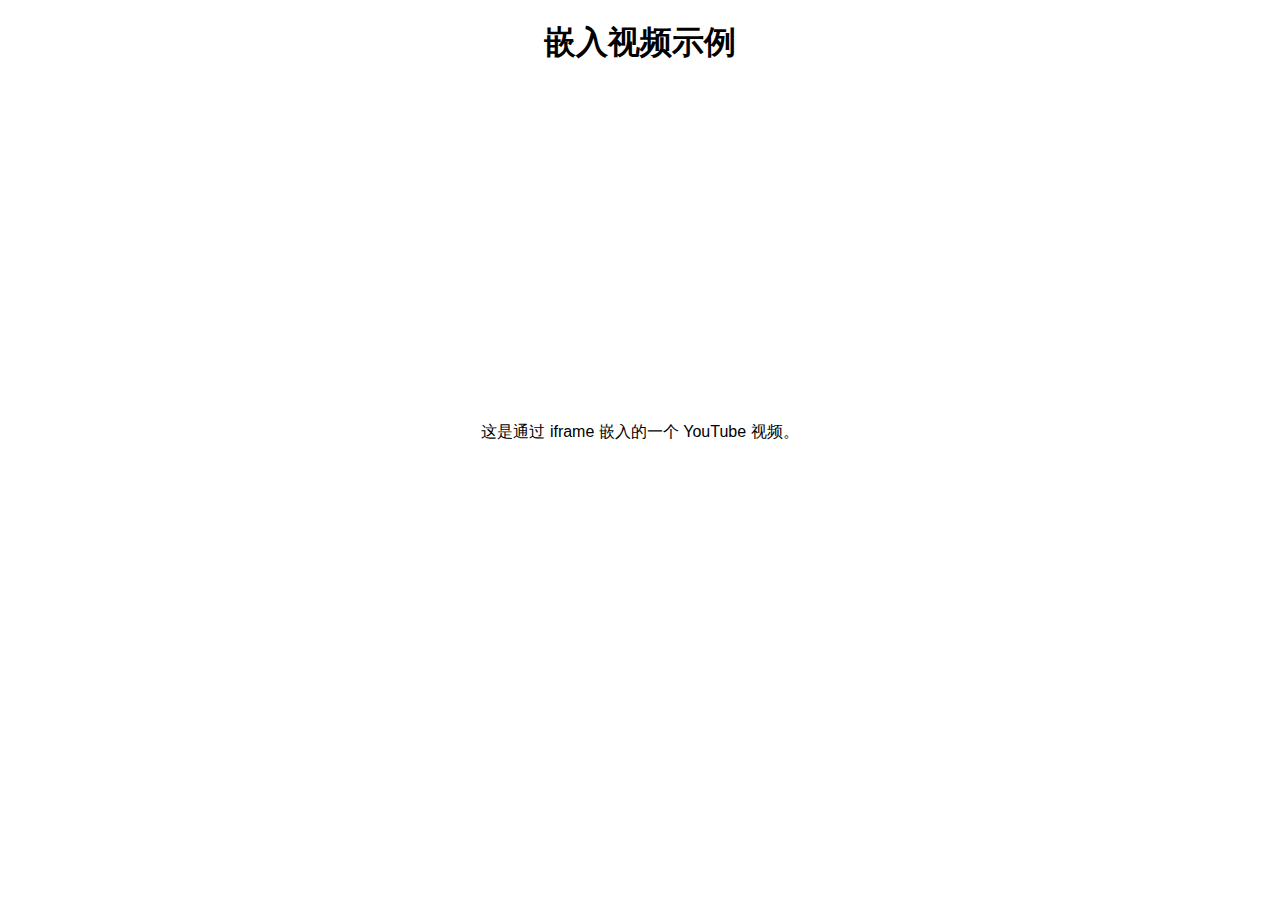
<file: 9999.html>
<!DOCTYPE html>
<html lang="en">
<head>
  <meta charset="UTF-8">
  <meta name="viewport" content="width=device-width, initial-scale=1.0">
  <title>嵌入视频示例</title>
  <style>
    body {
      font-family: Arial, sans-serif;
      text-align: center;
      margin: 20px;
    }
    iframe {
      border: none;
    }
  </style>
</head>
<body>
  <h1>嵌入视频示例</h1>
  
  <!-- 嵌入 YouTube 视频 -->
  <iframe 
    width="560" 
    height="315" 
    src="https://youtu.be/_Hrs0E4hn0k" 
    title="YouTube video player" 
    frameborder="0" 
    allow="accelerometer; autoplay; clipboard-write; encrypted-media; gyroscope; picture-in-picture" 
    allowfullscreen>
  </iframe>

  <p>这是通过 iframe 嵌入的一个 YouTube 视频。</p>
</body>
</html>
</file>
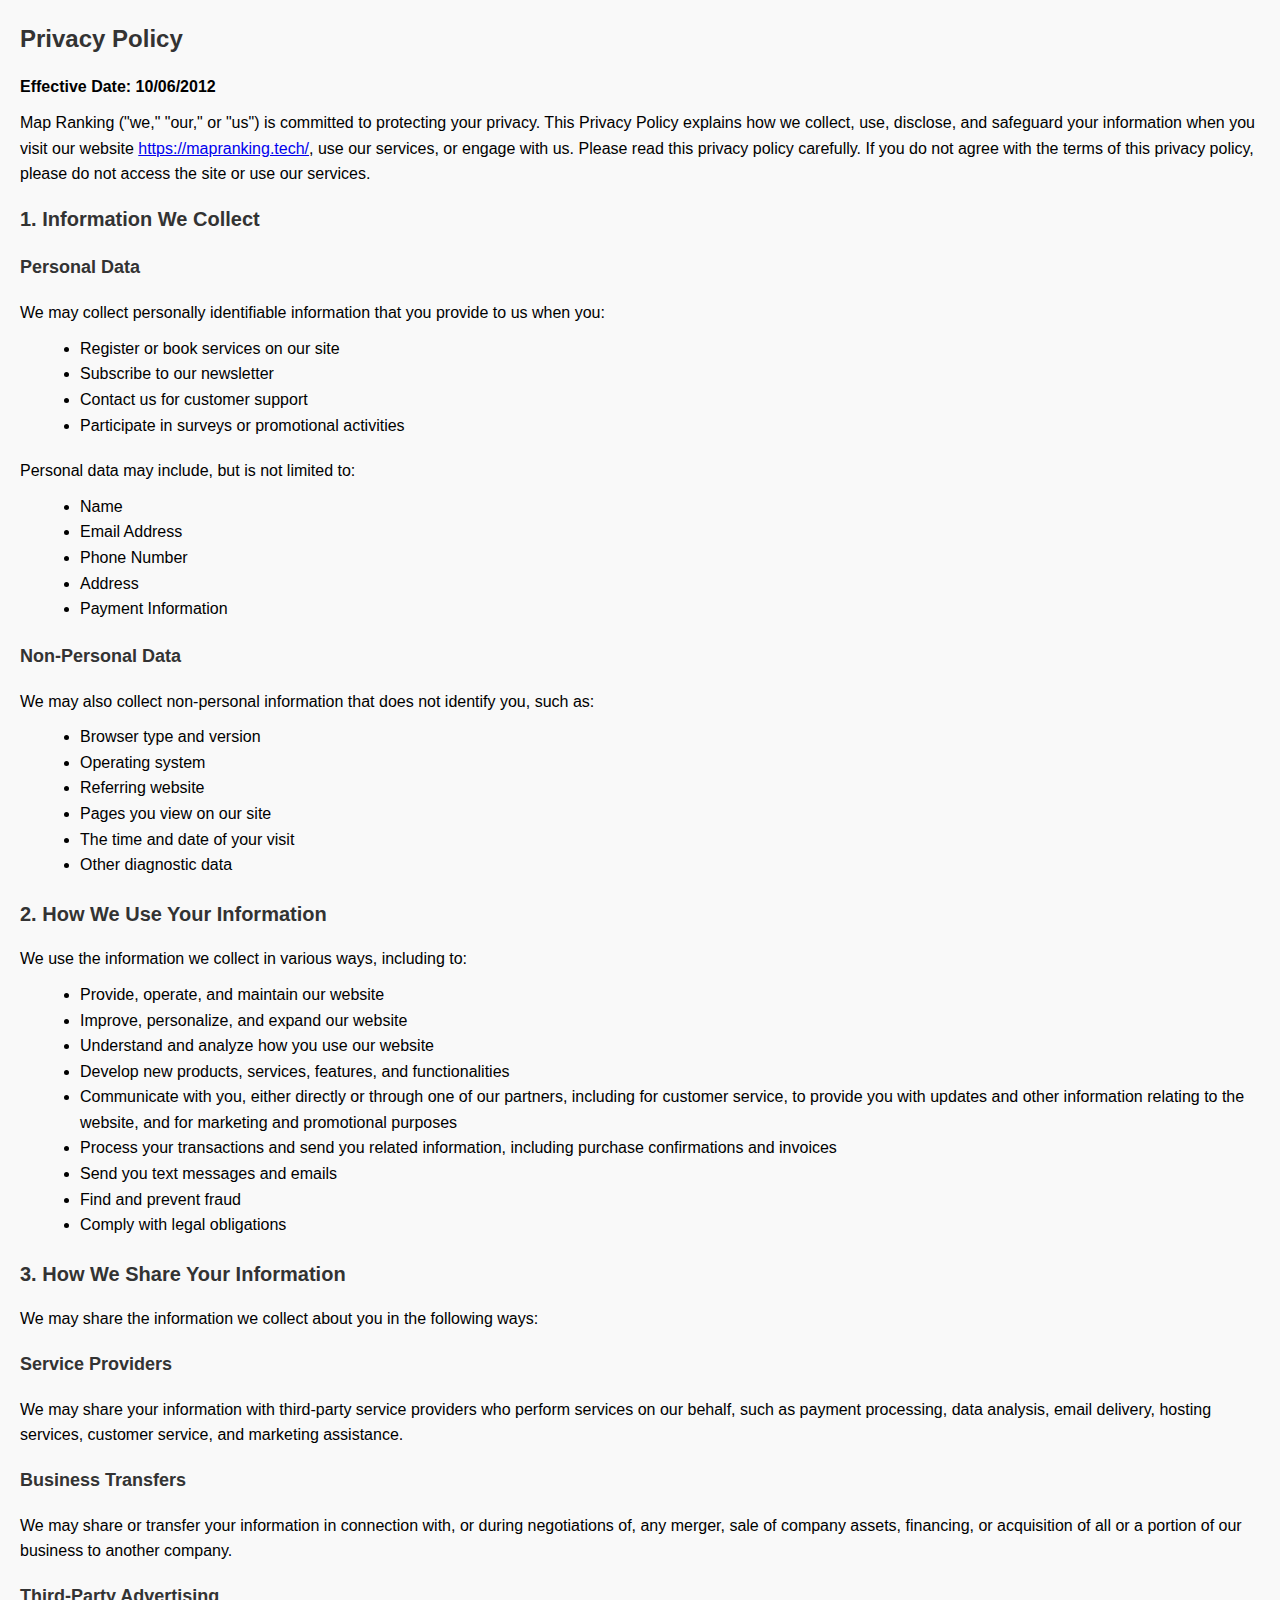
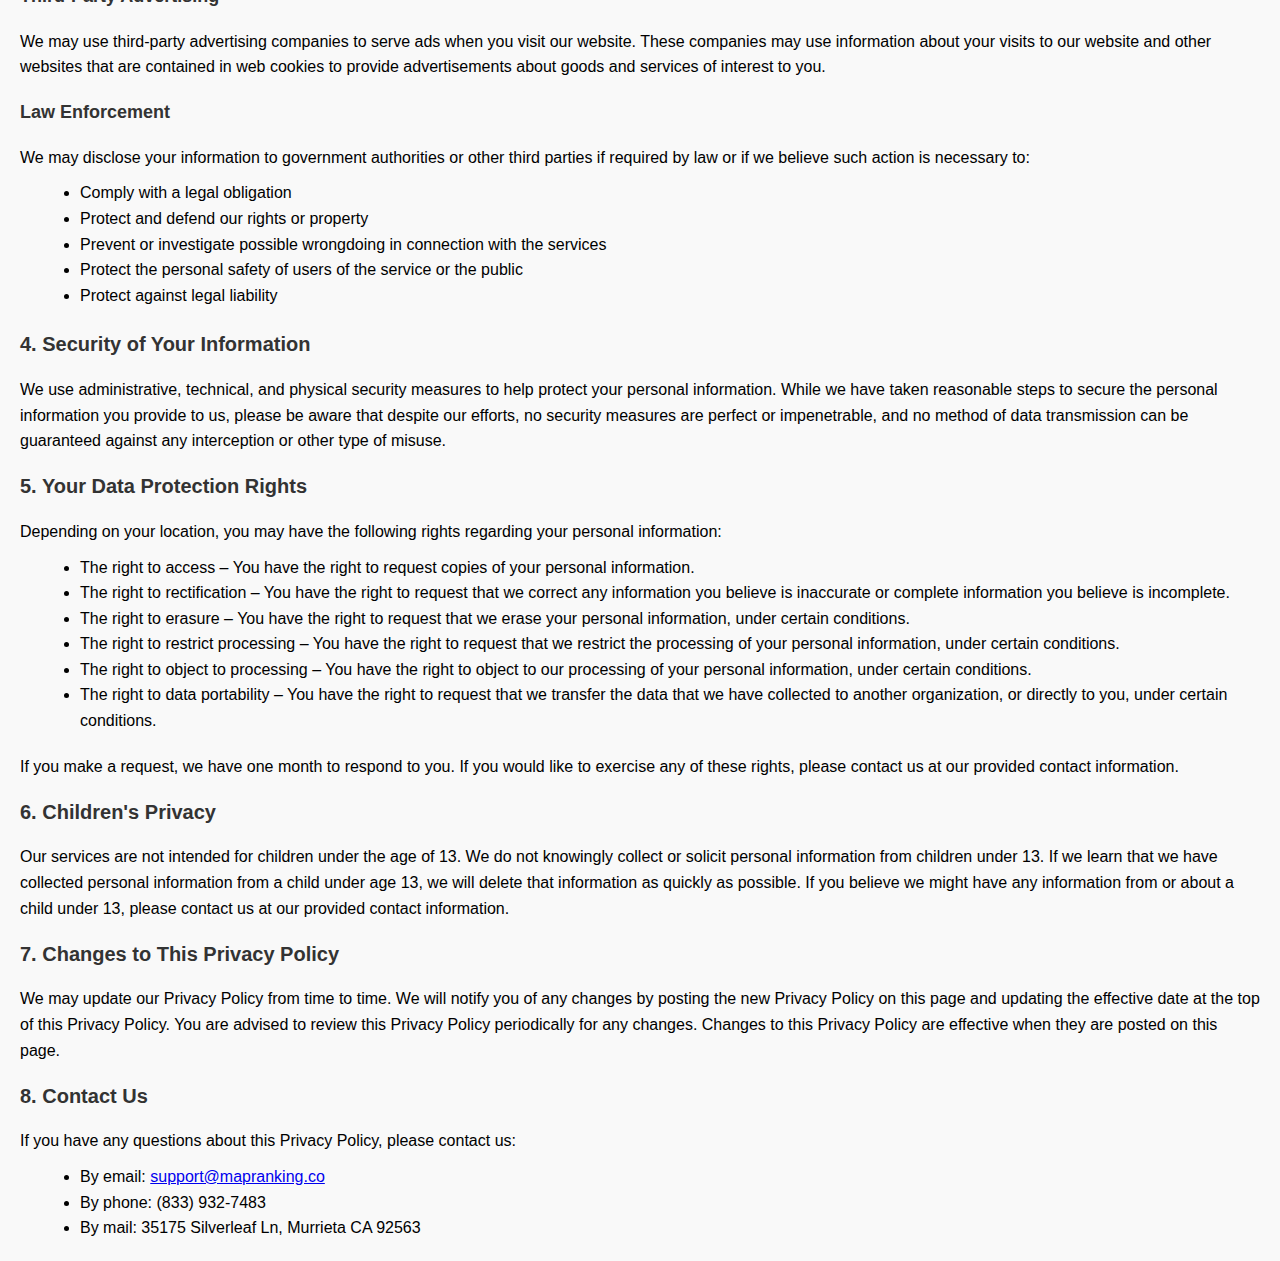
<file: Privacy.html>
<!DOCTYPE html>
<html lang="en">
<head>
    <meta charset="UTF-8">
    <meta name="viewport" content="width=device-width, initial-scale=1.0">
    <title>Privacy Policy</title>
    <style>
        body {
            font-family: Arial, sans-serif;
            line-height: 1.6;
            margin: 20px;
            padding: 0;
            background-color: #f9f9f9;
        }
        h1, h2, h3 {
            color: #333;
        }
        h1 {
            font-size: 24px;
        }
        h2 {
            font-size: 20px;
        }
        h3 {
            font-size: 18px;
        }
        p {
            margin: 10px 0;
        }
        ul {
            margin: 10px 0 20px 20px;
        }
    </style>
</head>
<body>

<h1>Privacy Policy</h1>
<p><strong>Effective Date: 10/06/2012</strong></p>
<p>Map Ranking ("we," "our," or "us") is committed to protecting your privacy. This Privacy Policy explains how we collect, use, disclose, and safeguard your information when you visit our website <a href="https://mapranking.tech/">https://mapranking.tech/</a>, use our services, or engage with us. Please read this privacy policy carefully. If you do not agree with the terms of this privacy policy, please do not access the site or use our services.</p>

<h2>1. Information We Collect</h2>
<h3>Personal Data</h3>
<p>We may collect personally identifiable information that you provide to us when you:</p>
<ul>
    <li>Register or book services on our site</li>
    <li>Subscribe to our newsletter</li>
    <li>Contact us for customer support</li>
    <li>Participate in surveys or promotional activities</li>
</ul>
<p>Personal data may include, but is not limited to:</p>
<ul>
    <li>Name</li>
    <li>Email Address</li>
    <li>Phone Number</li>
    <li>Address</li>
    <li>Payment Information</li>
</ul>

<h3>Non-Personal Data</h3>
<p>We may also collect non-personal information that does not identify you, such as:</p>
<ul>
    <li>Browser type and version</li>
    <li>Operating system</li>
    <li>Referring website</li>
    <li>Pages you view on our site</li>
    <li>The time and date of your visit</li>
    <li>Other diagnostic data</li>
</ul>

<h2>2. How We Use Your Information</h2>
<p>We use the information we collect in various ways, including to:</p>
<ul>
    <li>Provide, operate, and maintain our website</li>
    <li>Improve, personalize, and expand our website</li>
    <li>Understand and analyze how you use our website</li>
    <li>Develop new products, services, features, and functionalities</li>
    <li>Communicate with you, either directly or through one of our partners, including for customer service, to provide you with updates and other information relating to the website, and for marketing and promotional purposes</li>
    <li>Process your transactions and send you related information, including purchase confirmations and invoices</li>
    <li>Send you text messages and emails</li>
    <li>Find and prevent fraud</li>
    <li>Comply with legal obligations</li>
</ul>

<h2>3. How We Share Your Information</h2>
<p>We may share the information we collect about you in the following ways:</p>
<h3>Service Providers</h3>
<p>We may share your information with third-party service providers who perform services on our behalf, such as payment processing, data analysis, email delivery, hosting services, customer service, and marketing assistance.</p>

<h3>Business Transfers</h3>
<p>We may share or transfer your information in connection with, or during negotiations of, any merger, sale of company assets, financing, or acquisition of all or a portion of our business to another company.</p>

<h3>Third-Party Advertising</h3>
<p>We may use third-party advertising companies to serve ads when you visit our website. These companies may use information about your visits to our website and other websites that are contained in web cookies to provide advertisements about goods and services of interest to you.</p>

<h3>Law Enforcement</h3>
<p>We may disclose your information to government authorities or other third parties if required by law or if we believe such action is necessary to:</p>
<ul>
    <li>Comply with a legal obligation</li>
    <li>Protect and defend our rights or property</li>
    <li>Prevent or investigate possible wrongdoing in connection with the services</li>
    <li>Protect the personal safety of users of the service or the public</li>
    <li>Protect against legal liability</li>
</ul>

<h2>4. Security of Your Information</h2>
<p>We use administrative, technical, and physical security measures to help protect your personal information. While we have taken reasonable steps to secure the personal information you provide to us, please be aware that despite our efforts, no security measures are perfect or impenetrable, and no method of data transmission can be guaranteed against any interception or other type of misuse.</p>

<h2>5. Your Data Protection Rights</h2>
<p>Depending on your location, you may have the following rights regarding your personal information:</p>
<ul>
    <li>The right to access – You have the right to request copies of your personal information.</li>
    <li>The right to rectification – You have the right to request that we correct any information you believe is inaccurate or complete information you believe is incomplete.</li>
    <li>The right to erasure – You have the right to request that we erase your personal information, under certain conditions.</li>
    <li>The right to restrict processing – You have the right to request that we restrict the processing of your personal information, under certain conditions.</li>
    <li>The right to object to processing – You have the right to object to our processing of your personal information, under certain conditions.</li>
    <li>The right to data portability – You have the right to request that we transfer the data that we have collected to another organization, or directly to you, under certain conditions.</li>
</ul>
<p>If you make a request, we have one month to respond to you. If you would like to exercise any of these rights, please contact us at our provided contact information.</p>

<h2>6. Children's Privacy</h2>
<p>Our services are not intended for children under the age of 13. We do not knowingly collect or solicit personal information from children under 13. If we learn that we have collected personal information from a child under age 13, we will delete that information as quickly as possible. If you believe we might have any information from or about a child under 13, please contact us at our provided contact information.</p>

<h2>7. Changes to This Privacy Policy</h2>
<p>We may update our Privacy Policy from time to time. We will notify you of any changes by posting the new Privacy Policy on this page and updating the effective date at the top of this Privacy Policy. You are advised to review this Privacy Policy periodically for any changes. Changes to this Privacy Policy are effective when they are posted on this page.</p>

<h2>8. Contact Us</h2>
<p>If you have any questions about this Privacy Policy, please contact us:</p>
<ul>
    <li>By email: <a href="mailto:support@mapranking.co">support@mapranking.co</a></li>
    <li>By phone: (833) 932-7483</li>
    <li>By mail: 35175 Silverleaf Ln, Murrieta CA 92563</li>
</ul>

</body>
</html>
</file>
